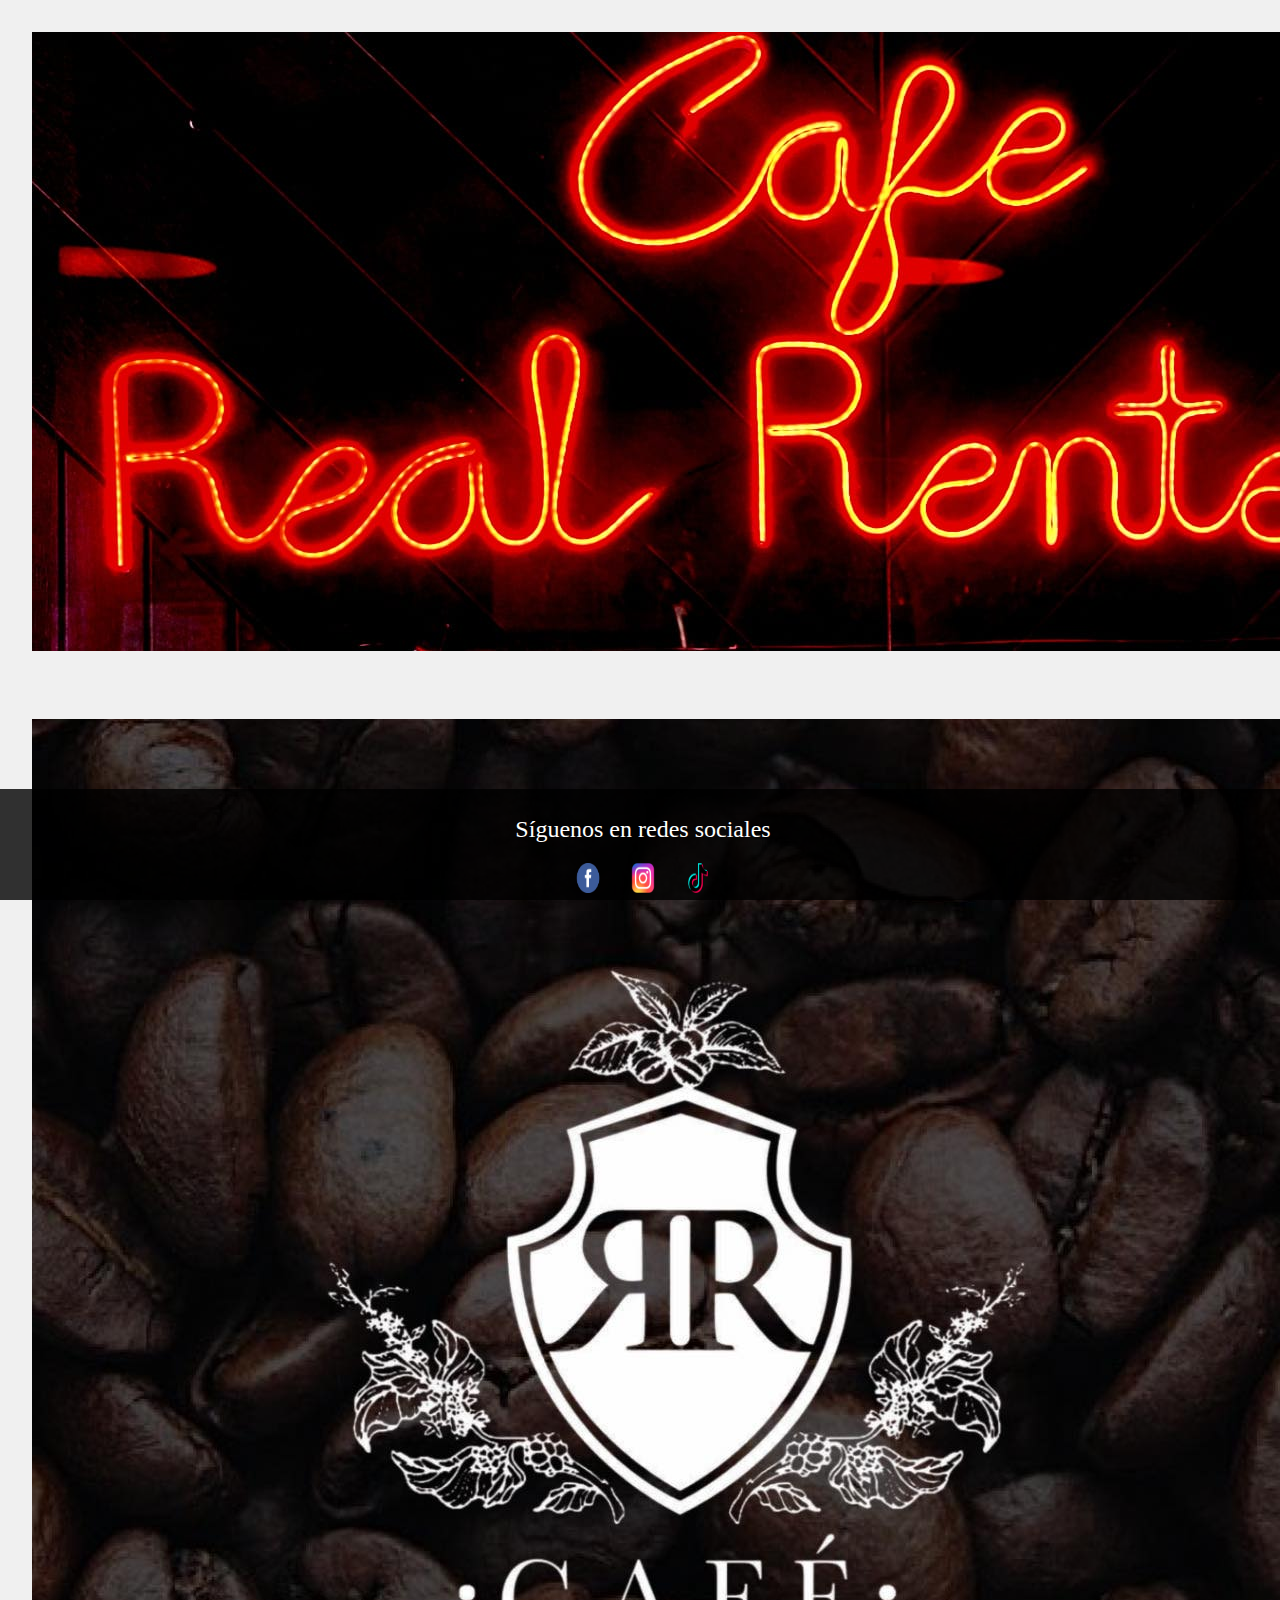
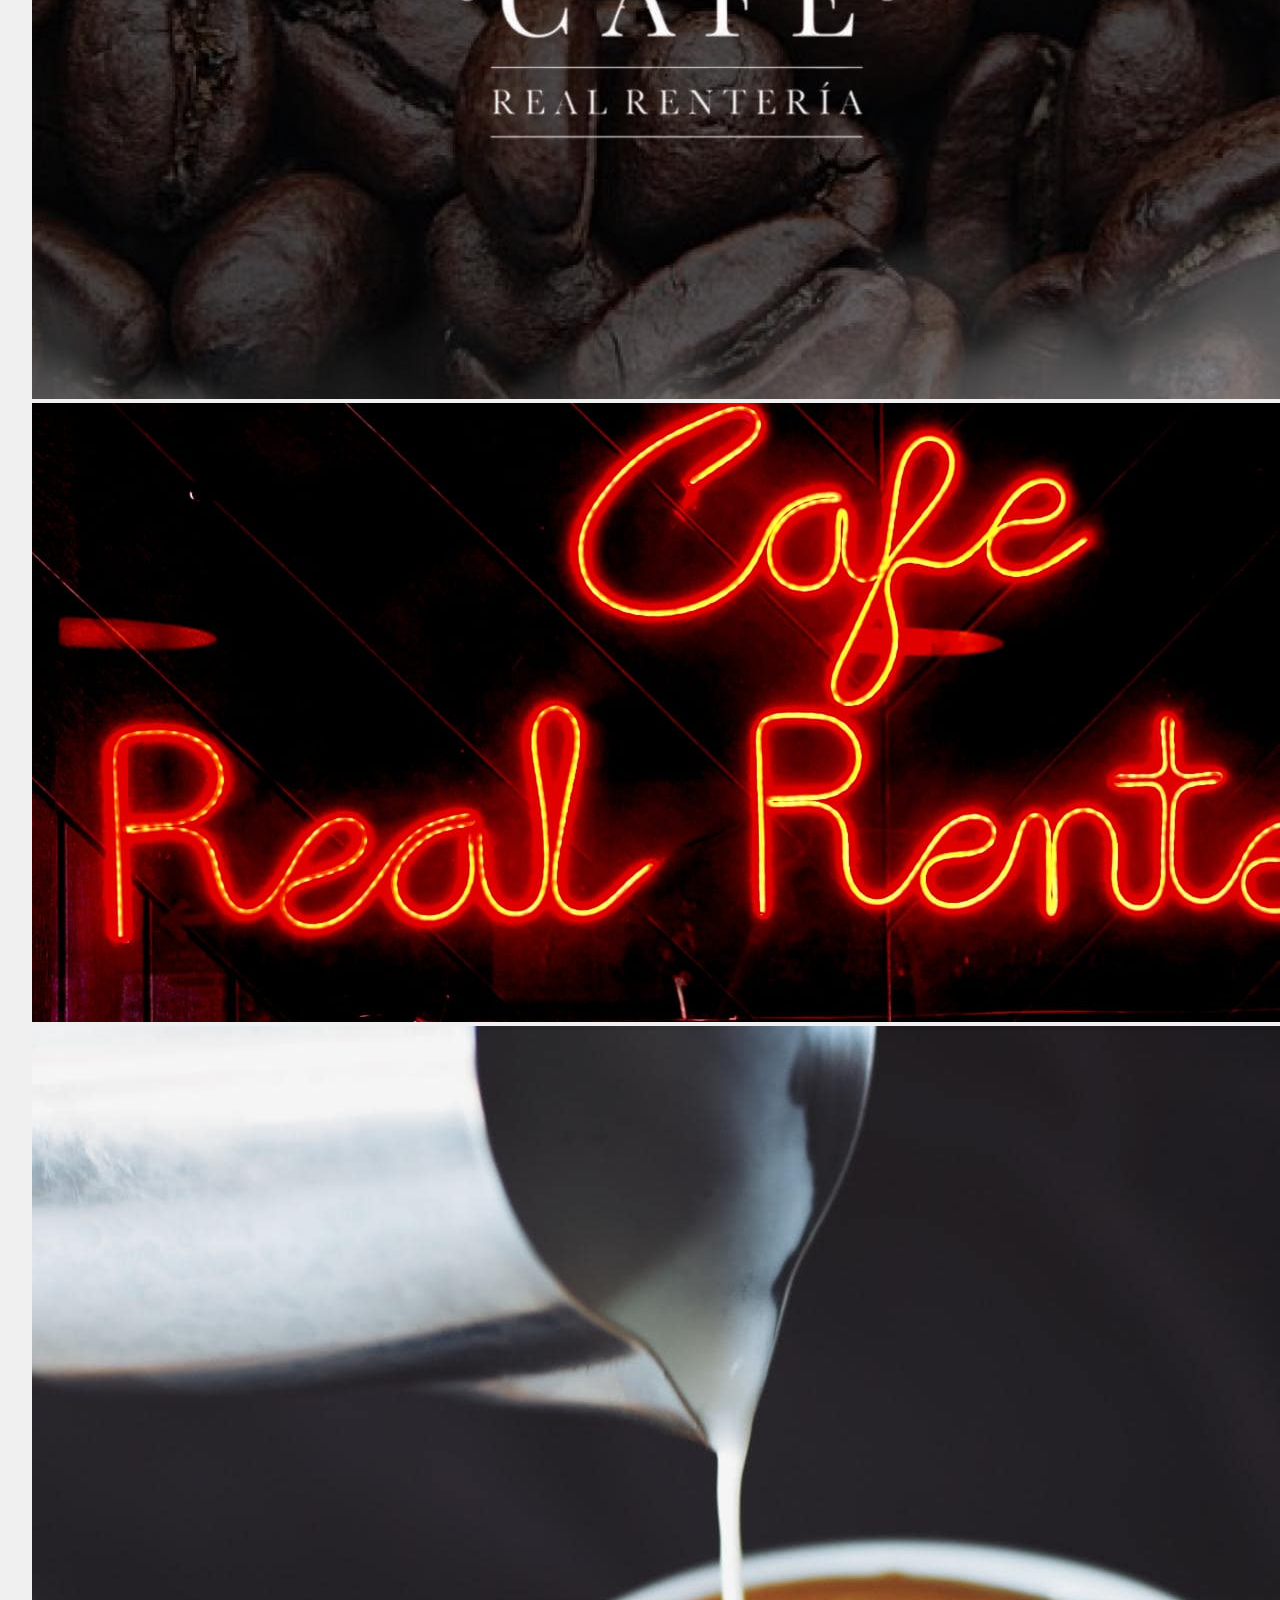
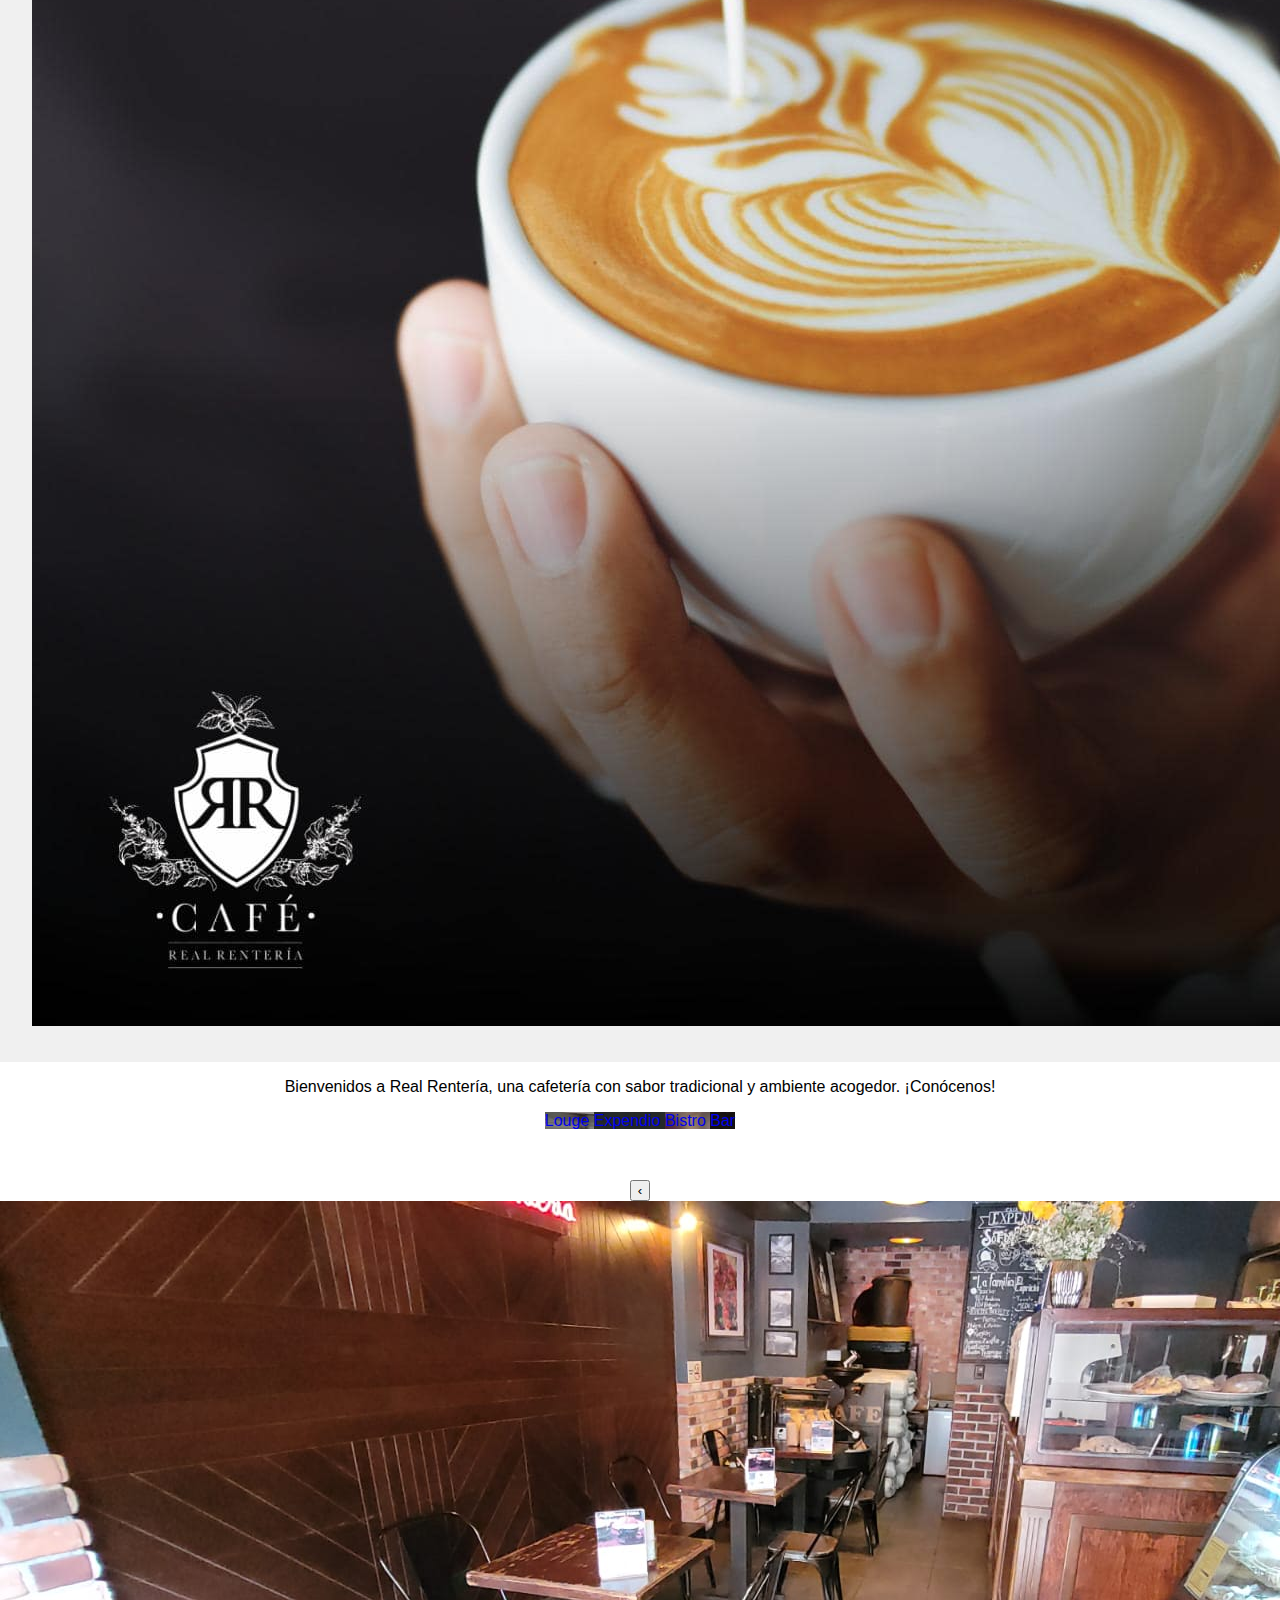
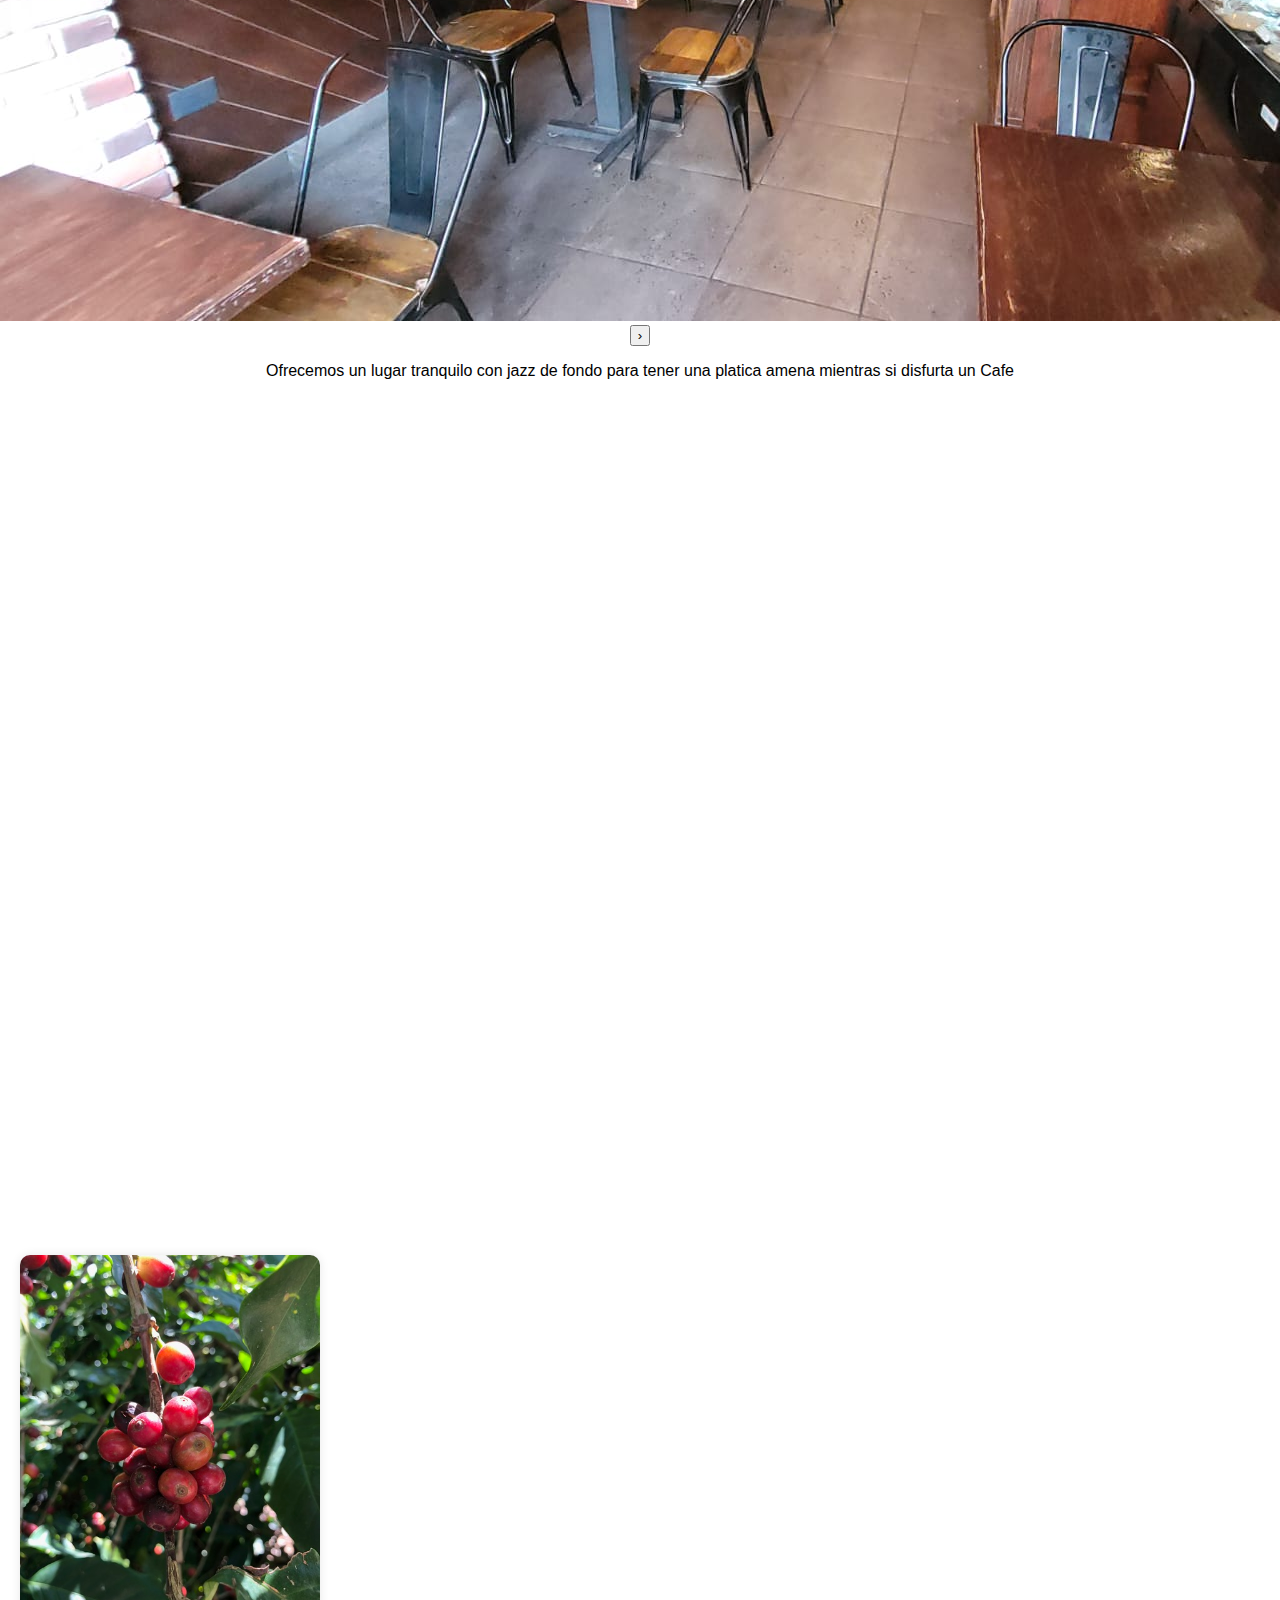
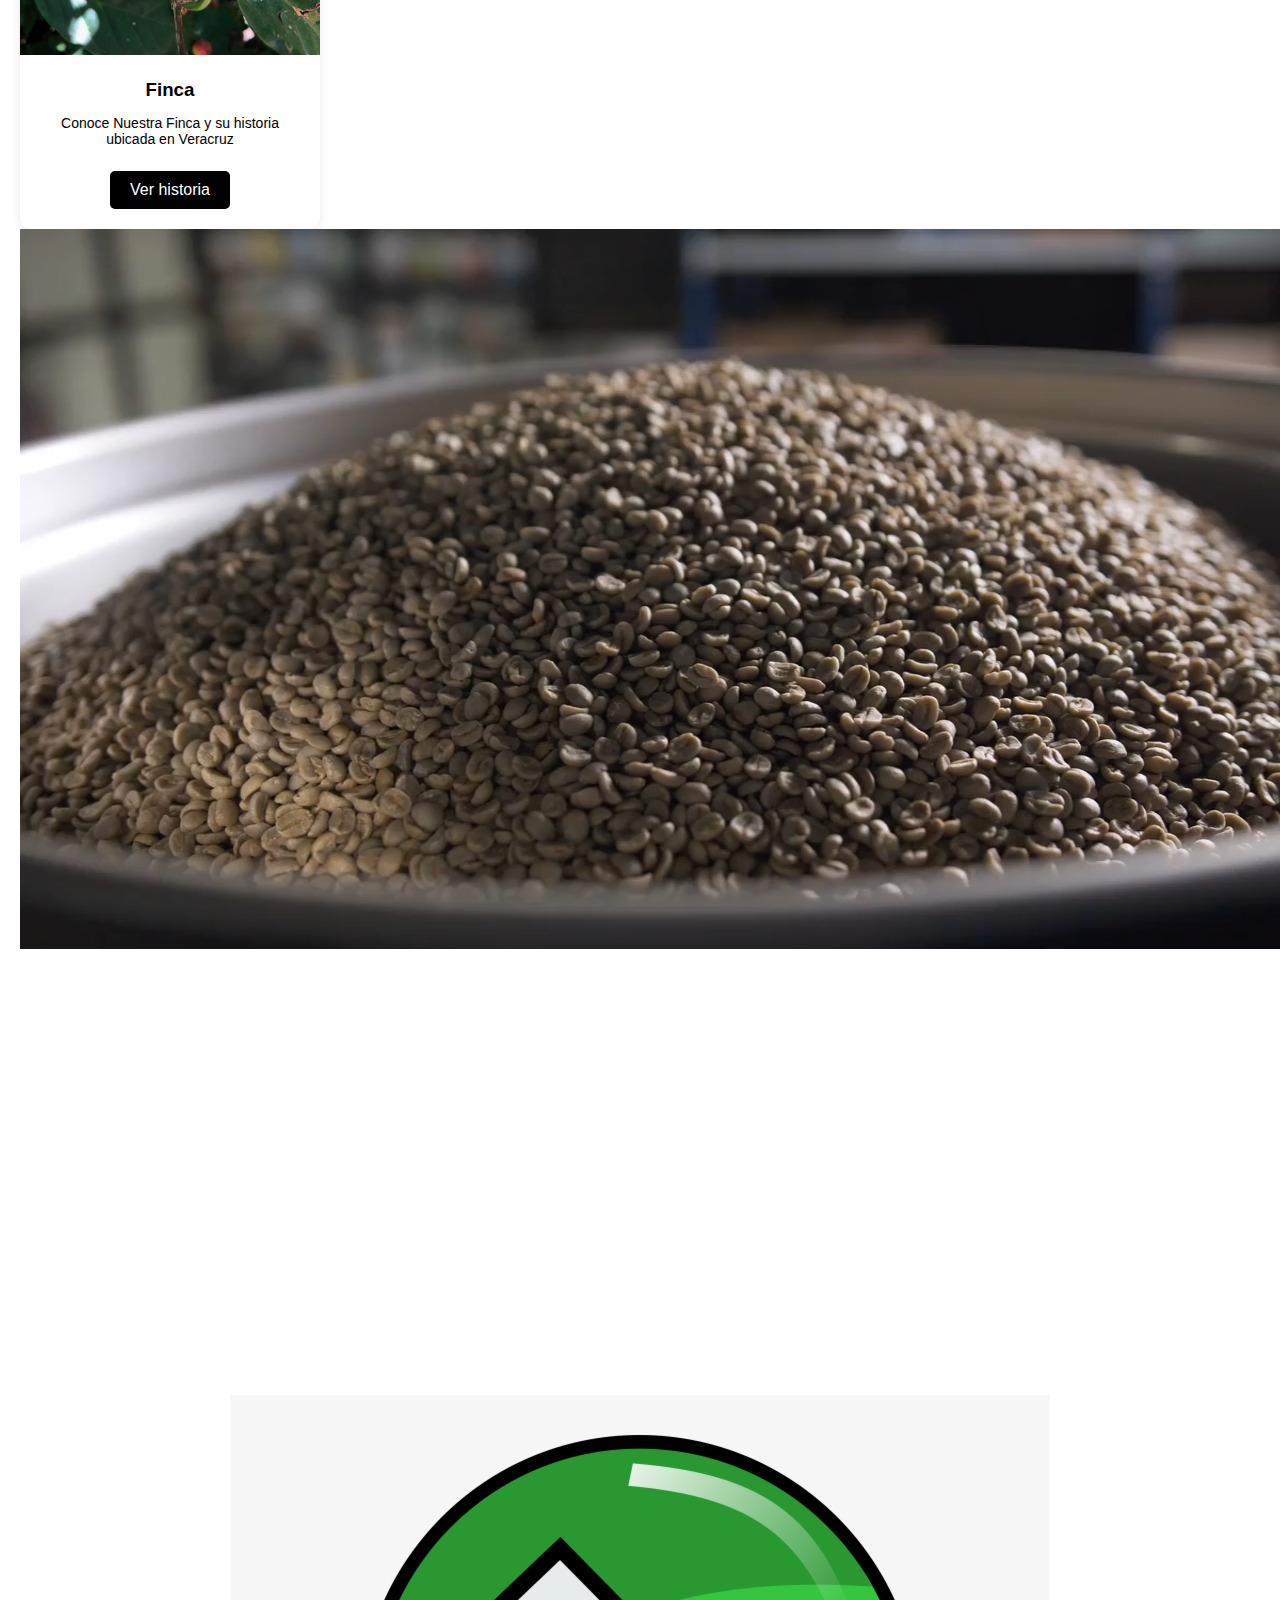
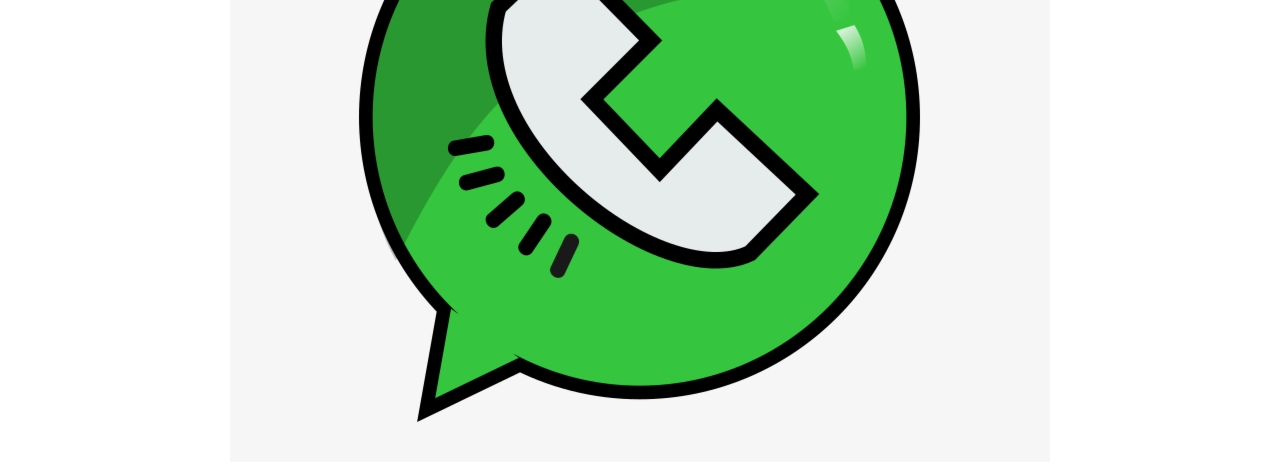
<file: index.html>
<!DOCTYPE html>
<html lang="es">
<head>
  <meta charset="UTF-8" />
  <meta name="viewport" content="width=device-width, initial-scale=1.0"/>
  <title>Real Rentería</title>
  <link rel="stylesheet" href="style.css?v=20240506">
  <link href="https://fonts.googleapis.com/css2?family=Playfair+Display:ital,wght@1,600&display=swap" rel="stylesheet"/>
</head>

<body>
  <!-- Banner para celular -->
<header class="banner banner-celular fade-in">
  <img src="img/Cafe6.jpg" alt="Real Rentería" class="banner-imagen" />
</header>

<!-- Banner para PC con 3 imágenes -->
<header class="banner banner-pc fade-in">
  <div class="banner-multiple">
    <img src="img/Logocafeatras.jpg" alt="1" />
    <img src="img/Cafe6.jpg" alt="2" />
    <img src="img/Cafetitulo3.jpg" alt="3" />
  </div>
</header>


  <!-- Descripción -->
  <section class="descripcion fade-in">
    <div class="contenido-descripcion">
      <p>Bienvenidos a Real Rentería, una cafetería con sabor tradicional y ambiente acogedor. ¡Conócenos!</p>
    </div>
  </section>

<!-- Opciones -->
<section class="opciones fade-in">
  <a href="Loungue.html" class="opcion" style="background-image: url('img/Louge.jpg'); text-decoration: none;">
    <span class="etiqueta-opcion">Louge</span>
  </a>
  <a href="Expendio.html" class="opcion" style="background-image: url('img/Expendio.JPG'); text-decoration: none;">
    <span class="etiqueta-opcion">Expendio</span>
  </a>
  <a href="Bistro.html" class="opcion" style="background-image: url('img/Bistro.jpg'); text-decoration: none;">
    <span class="etiqueta-opcion">Bistro</span>
  </a>
  <a href="Bar.html" class="opcion" style="background-image: url('img/Bar.jpg'); text-decoration: none;">
    <span class="etiqueta-opcion">Bar</span>
  </a>
</section>





<!--Galeria -->
<section class="experiencia fade-in" style="display: flex; justify-content: center; align-items: center; height: 50px; ;">
  <p style="font-family: 'Playfair Display', serif; font-weight: 600; 
  font-size: 2.5rem; font-style: italic; text-align: center; color: #ffffff;">Experiencia</p>
</section>





<section class="galeria fade-in">
  <div class="imagen-contenedor">
    <button class="anterior" onclick="cambiarImagen(-1)">&#8249;</button>
    <img id="imagen-carrusel" src="img/Experiencia1.jpg" alt="Imagen destacada">
    <button class="siguiente" onclick="cambiarImagen(1)">&#8250;</button>
  </div>
  <div class="texto-fondo">
    <p id="texto-imagen">Ofrecemos un lugar tranquilo con jazz de fondo para tener una platica amena mientras si disfurta un Cafe</p>
  </div>
</section>


<section class="nuestra-finca-con-gif fade-in" style="padding: 40px 20px; text-align: center;">
  <h2 style="font-family: 'Playfair Display', serif; font-size: 30px;
   margin-bottom: 30px; color: #ffffff;">Origen de Nuestro Café</h2>

  <div class="contenido-con-gif">
    <!-- MP4 izquierda -->
    <div class="gif-lateral gif-izquierda">
      <video autoplay loop muted playsinline>
        <source src="video/Tostandolite.mp4" type="video/mp4">
        Tu navegador no soporta videos HTML5.
      </video>
    </div>
    

    <!-- Contenido principal -->
    <div class="bloque-finca">
      <div style="width: 300px; background-color: #fff; border-radius: 10px; box-shadow: 0 0 10px rgba(0,0,0,0.1); overflow: hidden;">
        <img src="img/Finca1.jpg" alt="Café de Chiapas" style="width: 100%; height: auto;">
        <div style="padding: 20px;">
          <h3 style="margin: 0;">Finca</h3>
          <p style="font-size: 14px;">Conoce Nuestra Finca y su historia ubicada en Veracruz</p>
          <a href="NuestraFinca.html" style="display: inline-block; margin-top: 10px; text-decoration: none; background: #000; color: #fff; padding: 10px 20px; border-radius: 5px;">Ver historia</a>
        </div>
      </div>
    </div>

    <!-- MP4 derecho -->

    <div class="gif-lateral gif-derecha">
      <video autoplay loop muted playsinline>
        <source src="video/Tostandolite2.mp4" type="video/mp4">
        Tu navegador no soporta videos HTML5.
      </video>
    </div>
  </div>
</section>







  <!-- Galería de imágenes largas tipo D’Amico (comentado) -->
  <!--
  <section class="galeria-damico fade-in">
    <h2>Nuestros espacios</h2>
    <div class="imagenes-largas">
      <img src="img/Cafe.jpg" alt="Espacio Real Rentería" />
      <img src="img/Cafe.jpg" alt="Decoración y ambiente" />
      <img src="img/Cafe.jpg" alt="Zona de café" />
    </div>
  </section>
  -->

  <!-- Mapa -->
  <section class="mapa fade-in">
    <h2 style="font-size: 35px;font-family: 'Ubuntu'; color: #ffffff;">Nos ubicamos en Regina 87</h2>

    <iframe
      src="https://www.google.com/maps/embed?pb=!1m18!1m12!1m3!1d316.9441803372385!2d-99.13731466868067!3d19.42796934892738!2m3!1f0!2f0!3f0!3m2!1i1024!2i768!4f13.1!3m3!1m2!1s0x85d1fffdecc72ceb%3A0xd5c2e4864207028b!2zQ2Fmw6kgUmVhbCBSZW50ZXLDrWE!5e0!3m2!1ses!2smx!4v1746551147827!5m2!1ses!2smx"
      width="100%" height="300" style="border:0;" allowfullscreen="" loading="lazy">
    </iframe>
  </section>

  <!-- Botón flotante de WhatsApp -->
  <a href="https://wa.me/525531493593" class="whatsapp-float" target="_blank" rel="noopener">
    <img src="img/LogoWhatsApp.png" alt="WhatsApp" />
  </a>


  <footer style="background-color: rgba(0, 0, 0, 0.8); padding: 3px; text-align: center;">
    <p style="color: #ffffff; margin-bottom: 20px; font-family: 'Perpetua', serif; font-size: 24px;">
      Síguenos en redes sociales
    </p>
    
    <div style="display: flex; justify-content: center; gap: 15px;">
      <a href="https://www.facebook.com/profile.php?id=61575277948264&sk=about" target="_blank">
        <img src="img/facebook.png" alt="Facebook" style="width: 40px; height: 30px;">
      </a>
      <a href="https://www.instagram.com/cafe_renteria?igsh=c2d6dTZ2d3B3NTV5" target="_blank">
        <img src="img/instagram.png" alt="Instagram" style="width: 40px; height: 30px;">
      </a>
      <a href="https://tiktok" target="_blank">
        <img src="img/tiktok.png" alt="WhatsApp" style="width: 40px; height: 30px;">
      </a>
    </div>
  </footer>
  



  <script src="carrusel.js"></script>

</body>






</html>
</file>
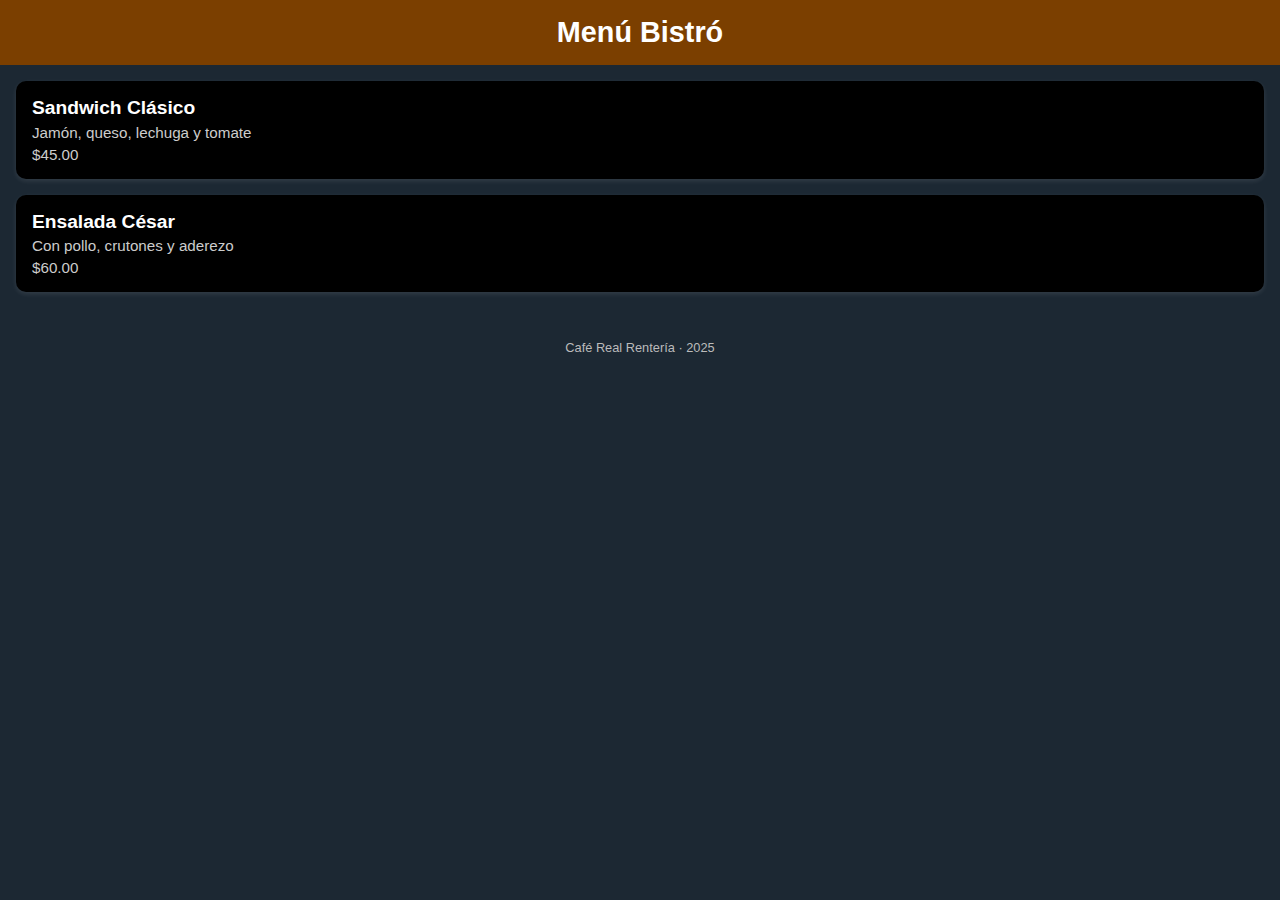
<file: Bistro.html>
<!DOCTYPE html>
<html lang="es">
<head>
  <meta charset="UTF-8" />
  <meta name="viewport" content="width=device-width, initial-scale=1.0" />
  <title>Bistró Real Rentería</title>
  <style>
    body {
      margin: 0;
      font-family: Arial, sans-serif;
      background-color: #1C2833; /* Oxford Blue */
      color: #FFFFFF;
    }

    header {
      background-color: #7B3F00; /* Café espresso */
      padding: 1rem;
      text-align: center;
    }

    header h1 {
      margin: 0;
      font-size: 1.8rem;
    }

    .menu-section {
      padding: 1rem;
    }

    .menu-item {
      background-color: #000000; /* Negro */
      color: #FFFFFF;
      margin-bottom: 1rem;
      border-radius: 10px;
      padding: 1rem;
      box-shadow: 0 2px 5px rgba(255, 255, 255, 0.1);
    }

    .menu-item h3 {
      margin: 0;
      font-size: 1.2rem;
    }

    .menu-item p {
      margin: 0.3rem 0 0;
      font-size: 0.95rem;
      color: #CCCCCC;
    }

    footer {
      text-align: center;
      padding: 1rem;
      font-size: 0.8rem;
      color: #BBBBBB;
    }
  </style>
</head>
<body>
  <header>
    <h1>Menú Bistró</h1>
  </header>

  <div class="menu-section">
    <div class="menu-item">
      <h3>Sandwich Clásico</h3>
      <p>Jamón, queso, lechuga y tomate</p>
      <p>$45.00</p>
    </div>
    <div class="menu-item">
      <h3>Ensalada César</h3>
      <p>Con pollo, crutones y aderezo</p>
      <p>$60.00</p>
    </div>
    <!-- Más elementos del menú aquí -->
  </div>

  <footer>
    Café Real Rentería · 2025
  </footer>
</body>
</html>
</file>
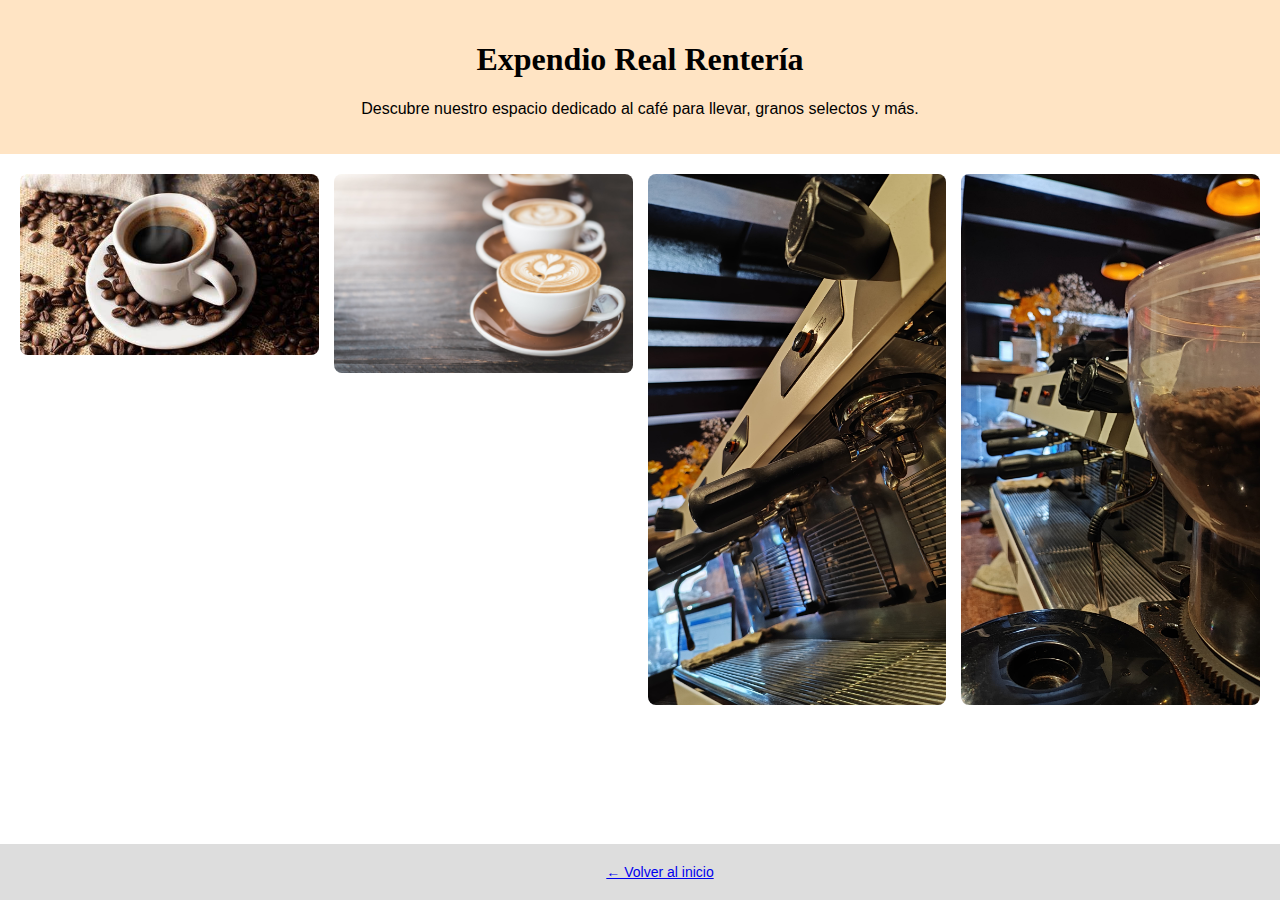
<file: Expendio.html>
<!DOCTYPE html>
<html lang="es">
<head>
  <meta charset="UTF-8" />
  <meta name="viewport" content="width=device-width, initial-scale=1.0"/>
  <title>Expendio - Real Rentería</title>
  <link rel="stylesheet" href="style.css?v=20240506">
</head>

<body>

  <header style="text-align: center; padding: 20px;background-color: bisque;">
    <h1 style="font-family: 'Playfair Display', serif;">Expendio Real Rentería</h1>
    <p>Descubre nuestro espacio dedicado al café para llevar, granos selectos y más.</p>
  </header>

  <section style="display: grid; grid-template-columns: repeat(auto-fit, minmax(250px, 1fr)); gap: 15px; padding: 20px;">
    <img src="img/Cafe1.jpg" alt="Expendio 1" style="width:100%; border-radius: 8px;">
    <img src="img/Cafe2.jpg" alt="Expendio 2" style="width:100%; border-radius: 8px;">
    <img src="img/Cafe4.jpg" alt="Expendio 3" style="width:100%; border-radius: 8px;">
    <img src="img/Cafe5.jpg" alt="Expendio 4" style="width:100%; border-radius: 8px;">
  </section>

  <footer style="text-align: center; padding: 20px; font-size: 14px;">
    <a href="index.html">← Volver al inicio</a>
  </footer>

</body>
</html>
</file>
<file: style.css>
body {
    font-family: Arial, sans-serif;
    margin: 0;
    padding: 0;
    text-align: center;
  }
  header {
    background-color: #f0f0f0;
    padding: 2rem;
  }
  footer {
    background-color: #ddd;
    padding: 1rem;
    position: absolute;
    bottom: 0;
    width: 100%;
  }
  .whatsapp {
    position: fixed;
    bottom: 20px;
    right: 20px;
    background: #25d366;
    color: white;
    font-size: 2rem;
    padding: 10px 15px;
    border-radius: 50%;
    text-decoration: none;
  }
</file>
